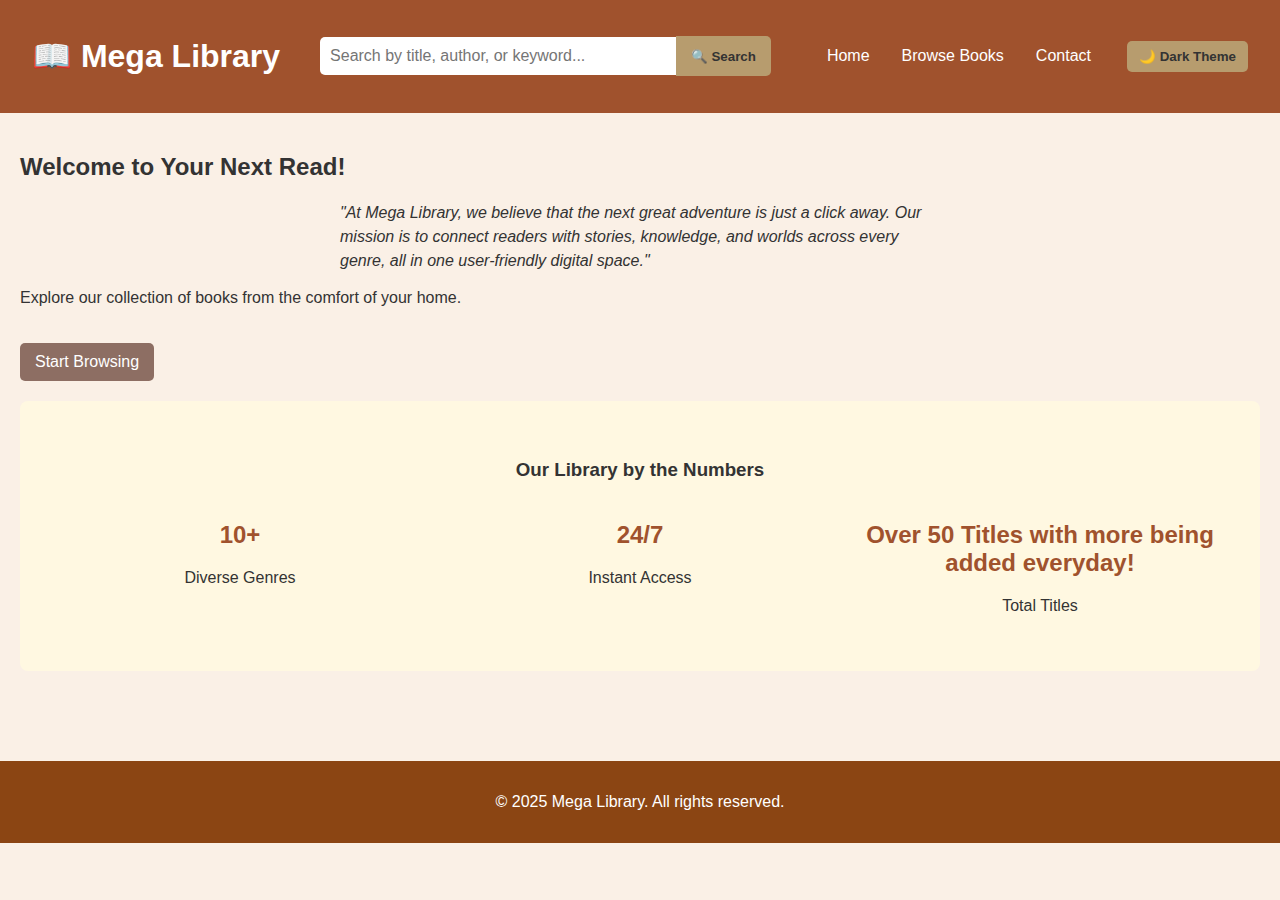
<file: index.html>
<html lang="en">
<head>
    <meta charset="UTF-8">
    <meta name="viewport" content="width=device-width, initial-scale=1.0">
    <title>Mega Library - Home</title>
    <link rel="stylesheet" href="style.css">
</head>
<body>

    <header>
    	<h1><a href="index.html" style="color: white; text-decoration: none;">📖 Mega Library</a></h1>
    
    	<div class="search-container">
        	<input type="text" id="search-input" placeholder="Search by title, author, or keyword...">
        	<button id="search-btn">🔍 Search</button>
    	</div>
    	<nav>
        	<ul>
            		<li><a href="index.html">Home</a></li>
            		<li><a href="browse.html">Browse Books</a></li>
            		<li><a href="contact.html">Contact</a></li>
        	</ul>
    	</nav>
        <button id="dark-mode-toggle" style="background-color: #B79C6E; color: #333; margin-top: 0; padding: 8px 12px; font-weight: bold;">🌙 Dark Theme</button>
     </header>

    <main>
        <section id="hero">
            <h2>Welcome to Your Next Read!</h2>
            
            <p style="font-style: italic; max-width: 600px; margin: 15px auto; line-height: 1.5;">
                "At Mega Library, we believe that the next great adventure is just a click away. Our mission is to connect readers with stories, knowledge, and worlds across every genre, all in one user-friendly digital space."
            </p>
            <p>Explore our collection of books from the comfort of your home.</p>
            
            <a href="browse.html" class="cta-link">Start Browsing</a>
            
        </section>
        <section id="quick-stats" style="padding: 40px 20px; text-align: center; background-color: #FFF8E1; margin: 20px 0; border-radius: 8px;">
            <h3>Our Library by the Numbers</h3>
            <div style="display: flex; justify-content: space-around; margin-top: 20px;">
                <div style="flex: 1;">
                    <h2 style="color: #A0522D;">10+</h2>
                    <p>Diverse Genres</p>
                </div>
                <div style="flex: 1;">
                    <h2 style="color: #A0522D;">24/7</h2>
                    <p>Instant Access</p>
                </div>
                <div style="flex: 1;">
                    <h2 style="color: #A0522D;">Over 50 Titles with more being added everyday!</h2>
                    <p>Total Titles</p>
                </div>
            </div>
        </section>
        </main>

    <footer>
        <p>&copy; 2025 Mega Library. All rights reserved.</p>
    </footer>

    <script src="script.js"></script>
</body>
</html>
</file>
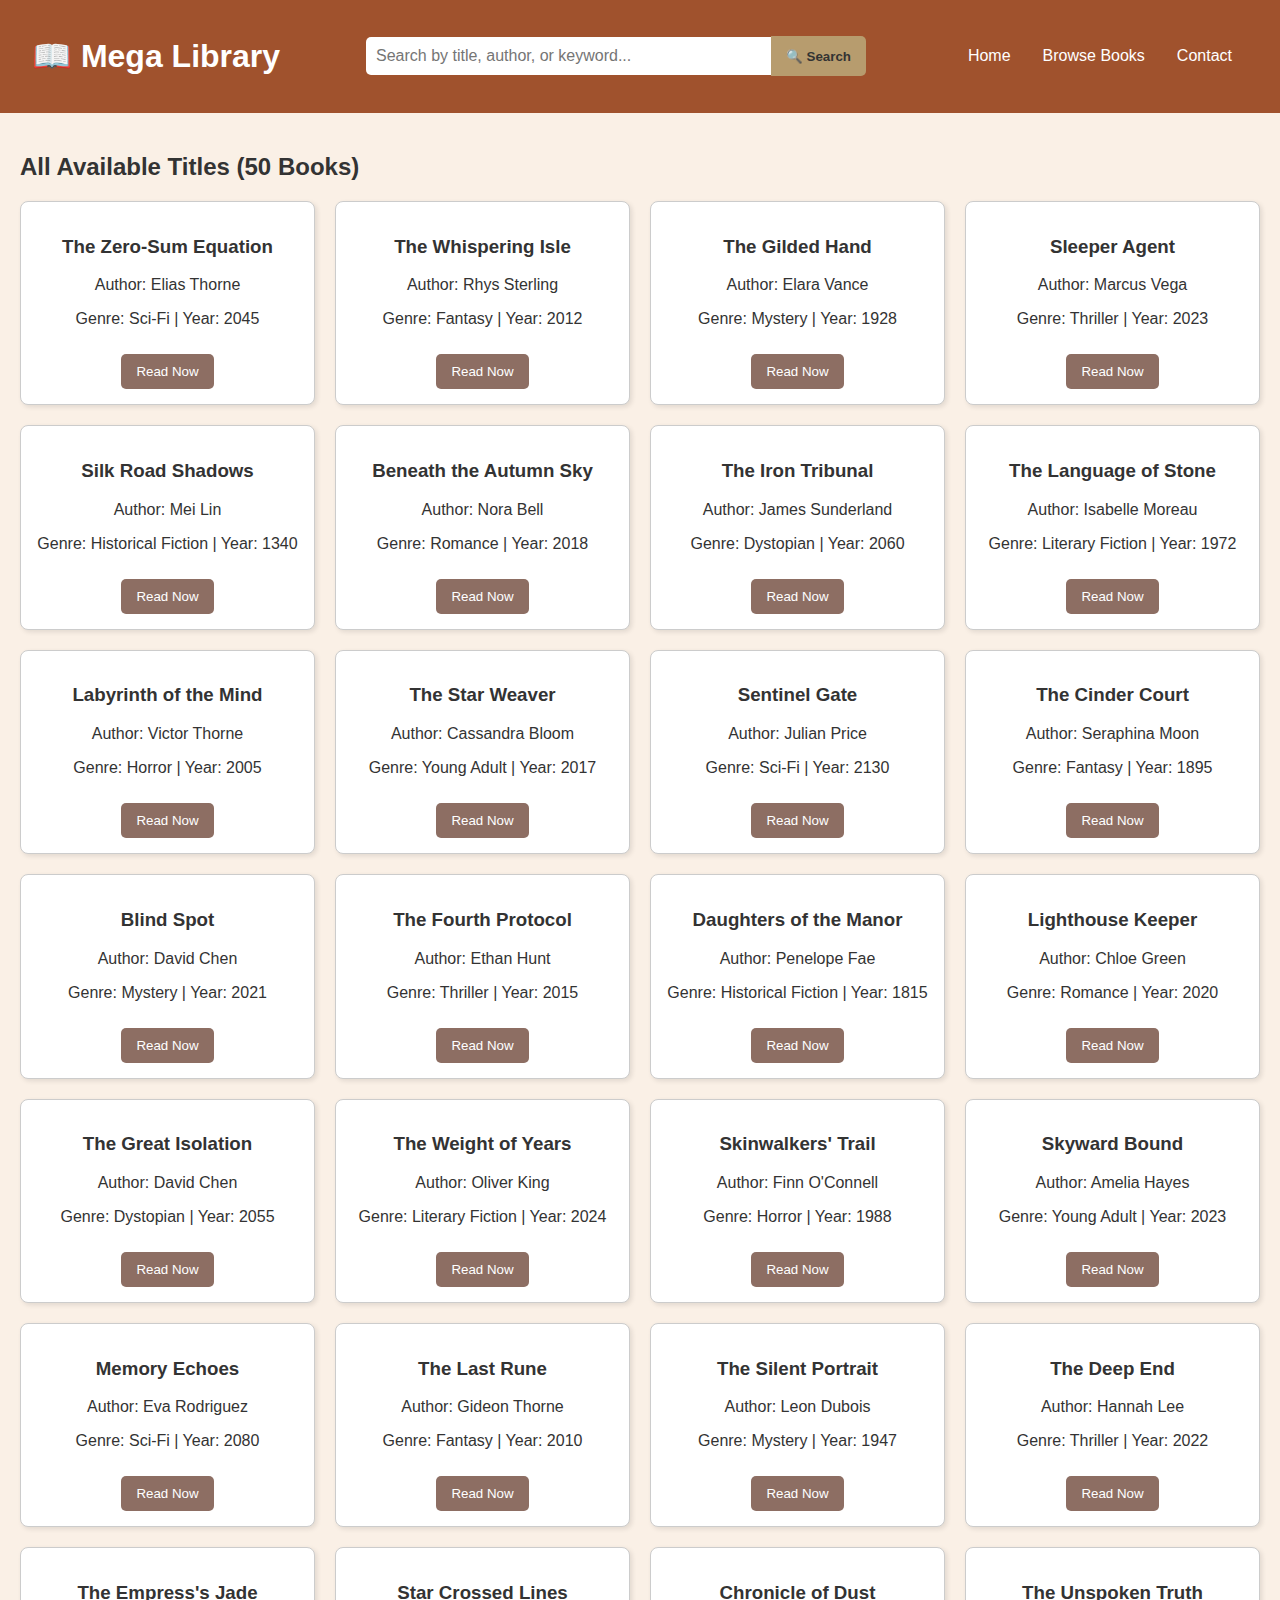
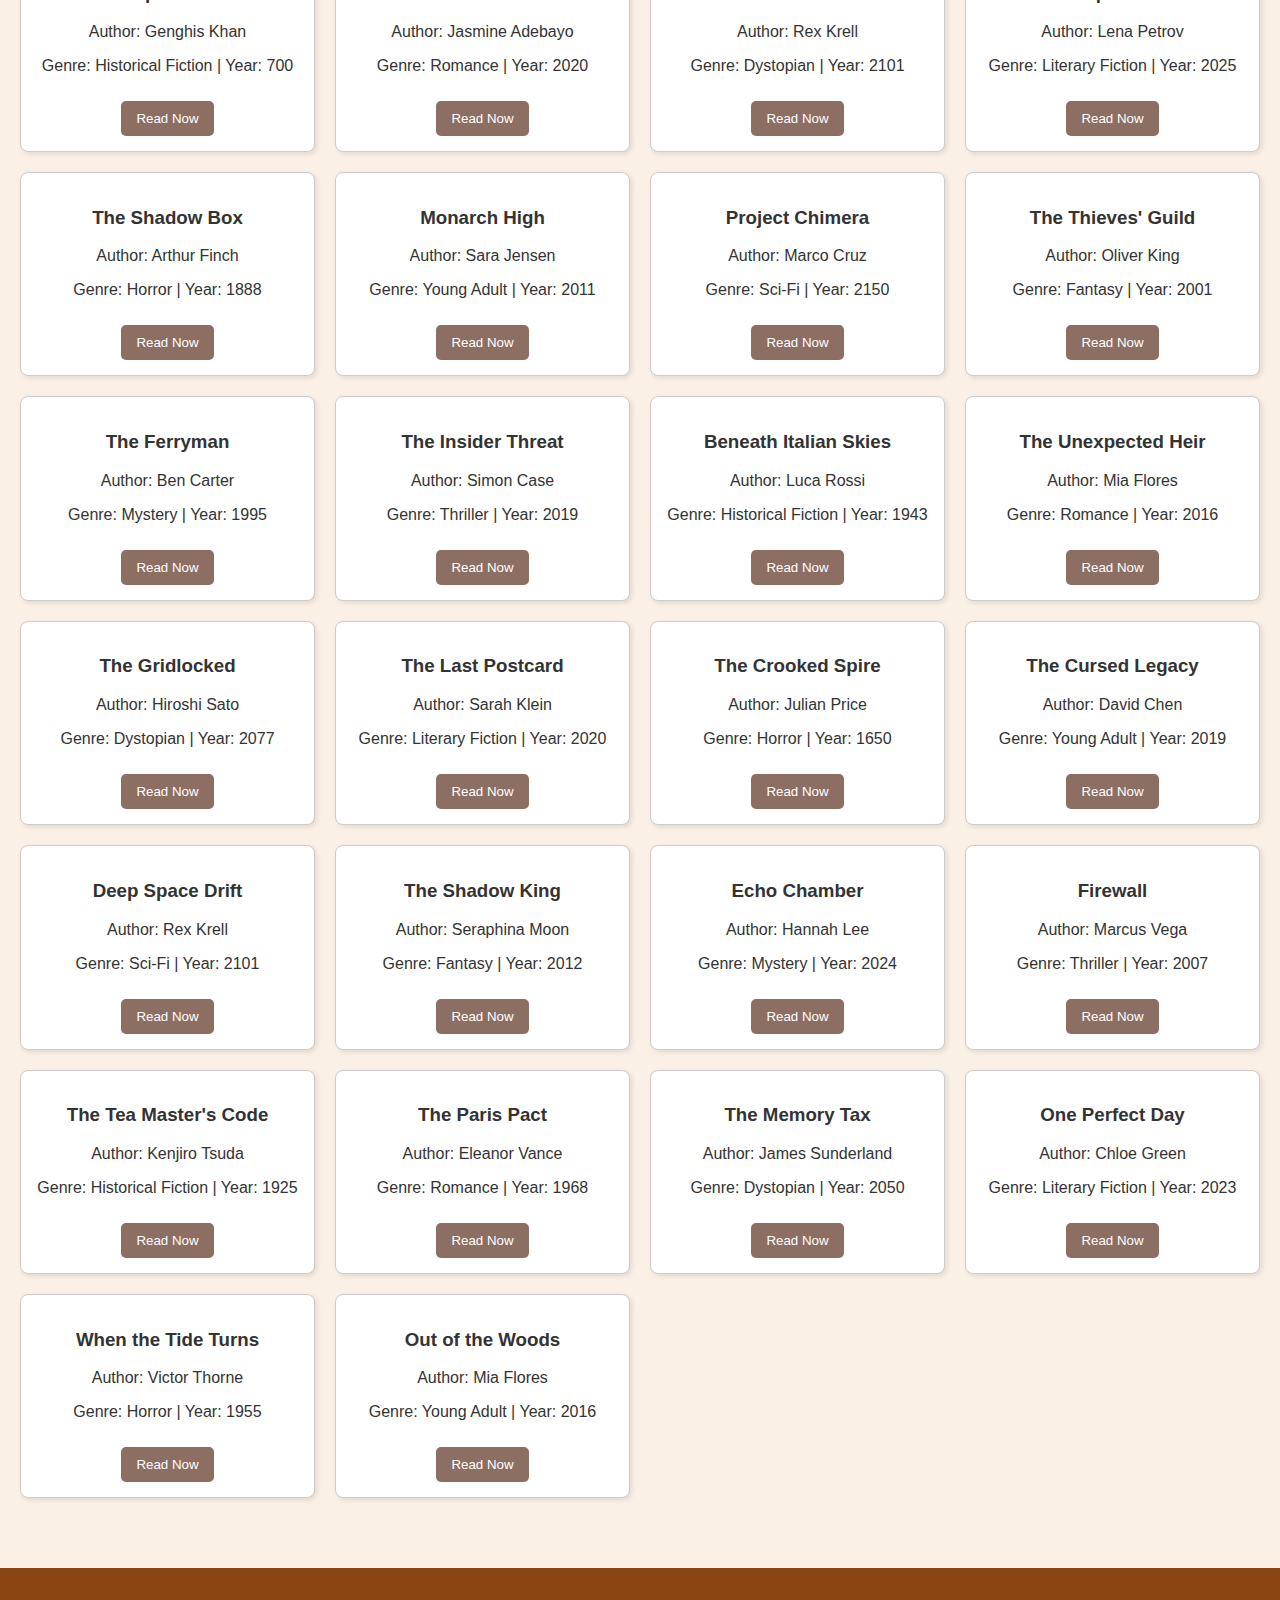
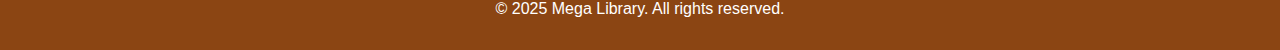
<file: browse.html>
<html lang="en">
<head>
    <meta charset="UTF-8">
    <meta name="viewport" content="width=device-width, initial-scale=1.0">
    <title>Mega Library - Browse</title>
    <link rel="stylesheet" href="style.css">
</head>
<body>

    <header>
    	<h1><a href="index.html" style="color: white; text-decoration: none;">📖 Mega Library</a></h1>
    
    	<div class="search-container">
        	<input type="text" id="search-input" placeholder="Search by title, author, or keyword...">
        	<button id="search-btn">🔍 Search</button>
    	</div>
    	<nav>
        	<ul>
            		<li><a href="index.html">Home</a></li>
            		<li><a href="browse.html">Browse Books</a></li>
            		<li><a href="contact.html">Contact</a></li>
        	</ul>
    	</nav>
     </header>

    <main>
        <section id="book-viewer" style="display:none; padding: 20px; border: 1px solid #A0522D; border-radius: 8px; margin-bottom: 20px; background-color: #FFF8E1;">
            <h3>Currently Reading: <span id="viewer-title"></span></h3>
            <p>Author: <span id="viewer-author"></span></p>
            <p>Genre: <span id="viewer-genre"></span></p>
            <p>Year: <span id="viewer-year"></span></p>
            <h4>Description:</h4>
            <p id="viewer-description"></p>
            <button id="viewer-close-btn" style="background-color: #dc3545;">Close Book</button>
        </section>
        
        <section id="featured-books">
            <h2>All Available Titles (50 Books)</h2>
            <div class="book-list">
                <div class="book-card" data-book-id="1">
                    <h3>The Zero-Sum Equation</h3>
                    <p>Author: Elias Thorne</p>
                    <p>Genre: Sci-Fi | Year: 2045</p>
                    <div class="book-description" style="display:none;">A mathematician discovers a glitch in reality that threatens to erase all past events.</div>
                    <button class="read-btn">Read Now</button>
                </div>

                <div class="book-card" data-book-id="2">
                    <h3>The Whispering Isle</h3>
                    <p>Author: Rhys Sterling</p>
                    <p>Genre: Fantasy | Year: 2012</p>
                    <div class="book-description" style="display:none;">A young cartographer finds a hidden continent where magic is woven into the weather.</div>
                    <button class="read-btn">Read Now</button>
                </div>

                <div class="book-card" data-book-id="3">
                    <h3>The Gilded Hand</h3>
                    <p>Author: Elara Vance</p>
                    <p>Genre: Mystery | Year: 1928</p>
                    <div class="book-description" style="display:none;">A private investigator in Prohibition-era Chicago hunts for a missing diamond and a deadly secret.</div>
                    <button class="read-btn">Read Now</button>
                </div>

                <div class="book-card" data-book-id="4">
                    <h3>Sleeper Agent</h3>
                    <p>Author: Marcus Vega</p>
                    <p>Genre: Thriller | Year: 2023</p>
                    <div class="book-description" style="display:none;">An amnesiac woman realizes she is a highly trained operative being hunted by her former handler.</div>
                    <button class="read-btn">Read Now</button>
                </div>

                <div class="book-card" data-book-id="5">
                    <h3>Silk Road Shadows</h3>
                    <p>Author: Mei Lin</p>
                    <p>Genre: Historical Fiction | Year: 1340</p>
                    <div class="book-description" style="display:none;">A Persian merchant navigates the treacherous politics and plague along the ancient trade route.</div>
                    <button class="read-btn">Read Now</button>
                </div>

                <div class="book-card" data-book-id="6">
                    <h3>Beneath the Autumn Sky</h3>
                    <p>Author: Nora Bell</p>
                    <p>Genre: Romance | Year: 2018</p>
                    <div class="book-description" style="display:none;">Two childhood rivals reconnect years later to save a beloved, dilapidated community center.</div>
                    <button class="read-btn">Read Now</button>
                </div>

                <div class="book-card" data-book-id="7">
                    <h3>The Iron Tribunal</h3>
                    <p>Author: James Sunderland</p>
                    <p>Genre: Dystopian | Year: 2060</p>
                    <div class="book-description" style="display:none;">Citizens live under the thumb of an AI judge, until one hacker finds a way to appeal the system.</div>
                    <button class="read-btn">Read Now</button>
                </div>

                <div class="book-card" data-book-id="8">
                    <h3>The Language of Stone</h3>
                    <p>Author: Isabelle Moreau</p>
                    <p>Genre: Literary Fiction | Year: 1972</p>
                    <div class="book-description" style="display:none;">A contemplative novel about an architect who finds solace and meaning in the history of buildings.</div>
                    <button class="read-btn">Read Now</button>
                </div>

                <div class="book-card" data-book-id="9">
                    <h3>Labyrinth of the Mind</h3>
                    <p>Author: Victor Thorne</p>
                    <p>Genre: Horror | Year: 2005</p>
                    <div class="book-description" style="display:none;">A neuroscientist volunteers for an experimental sleep study that traps him in a shared, terrifying nightmare.</div>
                    <button class="read-btn">Read Now</button>
                </div>

                <div class="book-card" data-book-id="10">
                    <h3>The Star Weaver</h3>
                    <p>Author: Cassandra Bloom</p>
                    <p>Genre: Young Adult | Year: 2017</p>
                    <div class="book-description" style="display:none;">A teenage girl discovers she can manipulate starlight and must use her power to save her small town.</div>
                    <button class="read-btn">Read Now</button>
                </div>

                <div class="book-card" data-book-id="11">
                    <h3>Sentinel Gate</h3>
                    <p>Author: Julian Price</p>
                    <p>Genre: Sci-Fi | Year: 2130</p>
                    <div class="book-description" style="display:none;">An exploratory crew crosses a newly discovered wormhole, leading to an immediate galactic conflict.</div>
                    <button class="read-btn">Read Now</button>
                </div>

                <div class="book-card" data-book-id="12">
                    <h3>The Cinder Court</h3>
                    <p>Author: Seraphina Moon</p>
                    <p>Genre: Fantasy | Year: 1895</p>
                    <div class="book-description" style="display:none;">A humble kitchen maid discovers she is the rightful heir to a magical kingdom ruled by fire spirits.</div>
                    <button class="read-btn">Read Now</button>
                </div>

                <div class="book-card" data-book-id="13">
                    <h3>Blind Spot</h3>
                    <p>Author: David Chen</p>
                    <p>Genre: Mystery | Year: 2021</p>
                    <div class="book-description" style="display:none;">A celebrated journalist witnesses a crime but can't remember the face of the perpetrator.</div>
                    <button class="read-btn">Read Now</button>
                </div>

                <div class="book-card" data-book-id="14">
                    <h3>The Fourth Protocol</h3>
                    <p>Author: Ethan Hunt</p>
                    <p>Genre: Thriller | Year: 2015</p>
                    <div class="book-description" style="display:none;">A cybersecurity expert must race against the clock to prevent a global infrastructure shutdown.</div>
                    <button class="read-btn">Read Now</button>
                </div>

                <div class="book-card" data-book-id="15">
                    <h3>Daughters of the Manor</h3>
                    <p>Author: Penelope Fae</p>
                    <p>Genre: Historical Fiction | Year: 1815</p>
                    <div class="book-description" style="display:none;">A sweeping saga of two sisters vying for social standing and true love in Regency England.</div>
                    <button class="read-btn">Read Now</button>
                </div>

                <div class="book-card" data-book-id="16">
                    <h3>Lighthouse Keeper</h3>
                    <p>Author: Chloe Green</p>
                    <p>Genre: Romance | Year: 2020</p>
                    <div class="book-description" style="display:none;">A widow finds unexpected romance with the mysterious new keeper of the isolated coastal lighthouse.</div>
                    <button class="read-btn">Read Now</button>
                </div>

                <div class="book-card" data-book-id="17">
                    <h3>The Great Isolation</h3>
                    <p>Author: David Chen</p>
                    <p>Genre: Dystopian | Year: 2055</p>
                    <div class="book-description" style="display:none;">The world is divided into safe zones, and a young scavenger seeks passage across the hostile border.</div>
                    <button class="read-btn">Read Now</button>
                </div>

                <div class="book-card" data-book-id="18">
                    <h3>The Weight of Years</h3>
                    <p>Author: Oliver King</p>
                    <p>Genre: Literary Fiction | Year: 2024</p>
                    <div class="book-description" style="display:none;">An intergenerational tale focusing on how small decisions impact a family across five decades.</div>
                    <button class="read-btn">Read Now</button>
                </div>

                <div class="book-card" data-book-id="19">
                    <h3>Skinwalkers' Trail</h3>
                    <p>Author: Finn O'Connell</p>
                    <p>Genre: Horror | Year: 1988</p>
                    <div class="book-description" style="display:none;">A camping trip in the Arizona desert turns deadly as the friends realize they are being hunted by local folklore creatures.</div>
                    <button class="read-btn">Read Now</button>
                </div>

                <div class="book-card" data-book-id="20">
                    <h3>Skyward Bound</h3>
                    <p>Author: Amelia Hayes</p>
                    <p>Genre: Young Adult | Year: 2023</p>
                    <div class="book-description" style="display:none;">Teens compete in a perilous aerial race around the globe, where only the strongest survive.</div>
                    <button class="read-btn">Read Now</button>
                </div>

                <div class="book-card" data-book-id="21">
                    <h3>Memory Echoes</h3>
                    <p>Author: Eva Rodriguez</p>
                    <p>Genre: Sci-Fi | Year: 2080</p>
                    <div class="book-description" style="display:none;">Technology allows people to experience the memories of others, blurring the lines of identity.</div>
                    <button class="read-btn">Read Now</button>
                </div>

                <div class="book-card" data-book-id="22">
                    <h3>The Last Rune</h3>
                    <p>Author: Gideon Thorne</p>
                    <p>Genre: Fantasy | Year: 2010</p>
                    <div class="book-description" style="display:none;">A disillusioned warrior is tasked with protecting the final source of ancient magic from a dark cult.</div>
                    <button class="read-btn">Read Now</button>
                </div>

                <div class="book-card" data-book-id="23">
                    <h3>The Silent Portrait</h3>
                    <p>Author: Leon Dubois</p>
                    <p>Genre: Mystery | Year: 1947</p>
                    <div class="book-description" style="display:none;">A French art restorer realizes a famous painting holds clues to a post-WWII espionage plot.</div>
                    <button class="read-btn">Read Now</button>
                </div>

                <div class="book-card" data-book-id="24">
                    <h3>The Deep End</h3>
                    <p>Author: Hannah Lee</p>
                    <p>Genre: Thriller | Year: 2022</p>
                    <div class="book-description" style="display:none;">A disgraced former Olympic swimmer is pulled back into the spotlight when a body is found in the city pool.</div>
                    <button class="read-btn">Read Now</button>
                </div>

                <div class="book-card" data-book-id="25">
                    <h3>The Empress's Jade</h3>
                    <p>Author: Genghis Khan</p>
                    <p>Genre: Historical Fiction | Year: 700</p>
                    <div class="book-description" style="display:none;">The rise and fall of a powerful Tang Dynasty Empress as seen through the eyes of her personal servant.</div>
                    <button class="read-btn">Read Now</button>
                </div>

                <div class="book-card" data-book-id="26">
                    <h3>Star Crossed Lines</h3>
                    <p>Author: Jasmine Adebayo</p>
                    <p>Genre: Romance | Year: 2020</p>
                    <div class="book-description" style="display:none;">A witty editor is forced to collaborate with a grumpy sci-fi writer on a cross-genre project.</div>
                    <button class="read-btn">Read Now</button>
                </div>

                <div class="book-card" data-book-id="27">
                    <h3>Chronicle of Dust</h3>
                    <p>Author: Rex Krell</p>
                    <p>Genre: Dystopian | Year: 2101</p>
                    <div class="book-description" style="display:none;">Earth is covered in toxic fallout, and civilization survives in massive underground vault-cities.</div>
                    <button class="read-btn">Read Now</button>
                </div>

                <div class="book-card" data-book-id="28">
                    <h3>The Unspoken Truth</h3>
                    <p>Author: Lena Petrov</p>
                    <p>Genre: Literary Fiction | Year: 2025</p>
                    <div class="book-description" style="display:none;">A powerful novel examining the complex dynamics of a seemingly perfect family vacation.</div>
                    <button class="read-btn">Read Now</button>
                </div>

                <div class="book-card" data-book-id="29">
                    <h3>The Shadow Box</h3>
                    <p>Author: Arthur Finch</p>
                    <p>Genre: Horror | Year: 1888</p>
                    <div class="book-description" style="display:none;">A Victorian gentleman collects cursed objects, which begin to exert a dark, malevolent influence.</div>
                    <button class="read-btn">Read Now</button>
                </div>

                <div class="book-card" data-book-id="30">
                    <h3>Monarch High</h3>
                    <p>Author: Sara Jensen</p>
                    <p>Genre: Young Adult | Year: 2011</p>
                    <div class="book-description" style="display:none;">A diverse group of high school students must put aside their differences to expose corruption at their elite school.</div>
                    <button class="read-btn">Read Now</button>
                </div>

                <div class="book-card" data-book-id="31">
                    <h3>Project Chimera</h3>
                    <p>Author: Marco Cruz</p>
                    <p>Genre: Sci-Fi | Year: 2150</p>
                    <div class="book-description" style="display:none;">Genetic engineering has spiraled out of control, creating hybrid soldiers with unpredictable loyalty.</div>
                    <button class="read-btn">Read Now</button>
                </div>

                <div class="book-card" data-book-id="32">
                    <h3>The Thieves' Guild</h3>
                    <p>Author: Oliver King</p>
                    <p>Genre: Fantasy | Year: 2001</p>
                    <div class="book-description" style="display:none;">A master pickpocket is forced into the role of savior after accidentally stealing a magical artifact.</div>
                    <button class="read-btn">Read Now</button>
                </div>

                <div class="book-card" data-book-id="33">
                    <h3>The Ferryman</h3>
                    <p>Author: Ben Carter</p>
                    <p>Genre: Mystery | Year: 1995</p>
                    <div class="book-description" style="display:none;">A small-town police chief investigates a series of murders linked to a local river and its moody ferry operator.</div>
                    <button class="read-btn">Read Now</button>
                </div>

                <div class="book-card" data-book-id="34">
                    <h3>The Insider Threat</h3>
                    <p>Author: Simon Case</p>
                    <p>Genre: Thriller | Year: 2019</p>
                    <div class="book-description" style="display:none;">A corporate lawyer uncovers massive fraud that goes all the way to the top of her global firm.</div>
                    <button class="read-btn">Read Now</button>
                </div>

                <div class="book-card" data-book-id="35">
                    <h3>Beneath Italian Skies</h3>
                    <p>Author: Luca Rossi</p>
                    <p>Genre: Historical Fiction | Year: 1943</p>
                    <div class="book-description" style="display:none;">The story of a young man secretly aiding Jewish families escape occupied Rome.</div>
                    <button class="read-btn">Read Now</button>
                </div>

                <div class="book-card" data-book-id="36">
                    <h3>The Unexpected Heir</h3>
                    <p>Author: Mia Flores</p>
                    <p>Genre: Romance | Year: 2016</p>
                    <div class="book-description" style="display:none;">A struggling artist inherits a sprawling Scottish castle and clashes with the resident, handsome groundskeeper.</div>
                    <button class="read-btn">Read Now</button>
                </div>

                <div class="book-card" data-book-id="37">
                    <h3>The Gridlocked</h3>
                    <p>Author: Hiroshi Sato</p>
                    <p>Genre: Dystopian | Year: 2077</p>
                    <div class="book-description" style="display:none;">Citizens are permanently tethered to the city's digital network, but one group seeks to disconnect.</div>
                    <button class="read-btn">Read Now</button>
                </div>

                <div class="book-card" data-book-id="38">
                    <h3>The Last Postcard</h3>
                    <p>Author: Sarah Klein</p>
                    <p>Genre: Literary Fiction | Year: 2020</p>
                    <div class="book-description" style="display:none;">A woman attempts to retrace the steps of her grandmother using only a series of cryptic vintage postcards.</div>
                    <button class="read-btn">Read Now</button>
                </div>

                <div class="book-card" data-book-id="39">
                    <h3>The Crooked Spire</h3>
                    <p>Author: Julian Price</p>
                    <p>Genre: Horror | Year: 1650</p>
                    <div class="book-description" style="display:none;">A historical village is tormented by a series of monstrous appearances following a local witch trial.</div>
                    <button class="read-btn">Read Now</button>
                </div>

                <div class="book-card" data-book-id="40">
                    <h3>The Cursed Legacy</h3>
                    <p>Author: David Chen</p>
                    <p>Genre: Young Adult | Year: 2019</p>
                    <div class="book-description" style="display:none;">Two high school rivals must team up to break a generations-old curse placed upon their families.</div>
                    <button class="read-btn">Read Now</button>
                </div>

                <div class="book-card" data-book-id="41">
                    <h3>Deep Space Drift</h3>
                    <p>Author: Rex Krell</p>
                    <p>Genre: Sci-Fi | Year: 2101</p>
                    <div class="book-description" style="display:none;">A lone freighter captain finds an abandoned alien vessel with technology far beyond human comprehension.</div>
                    <button class="read-btn">Read Now</button>
                </div>

                <div class="book-card" data-book-id="42">
                    <h3>The Shadow King</h3>
                    <p>Author: Seraphina Moon</p>
                    <p>Genre: Fantasy | Year: 2012</p>
                    <div class="book-description" style="display:none;">A rebellion rises against a tyrannical ruler who uses darkness magic to control his subjects.</div>
                    <button class="read-btn">Read Now</button>
                </div>

                <div class="book-card" data-book-id="43">
                    <h3>Echo Chamber</h3>
                    <p>Author: Hannah Lee</p>
                    <p>Genre: Mystery | Year: 2024</p>
                    <div class="book-description" style="display:none;">A podcaster investigates a decade-old missing person case and starts receiving strange, anonymous messages.</div>
                    <button class="read-btn">Read Now</button>
                </div>

                <div class="book-card" data-book-id="44">
                    <h3>Firewall</h3>
                    <p>Author: Marcus Vega</p>
                    <p>Genre: Thriller | Year: 2007</p>
                    <div class="book-description" style="display:none;">The director of the National Security Agency becomes the target of an unknown, brilliant foreign agent.</div>
                    <button class="read-btn">Read Now</button>
                </div>

                <div class="book-card" data-book-id="45">
                    <h3>The Tea Master's Code</h3>
                    <p>Author: Kenjiro Tsuda</p>
                    <p>Genre: Historical Fiction | Year: 1925</p>
                    <div class="book-description" style="display:none;">A Japanese family tries to preserve their ancient tea ceremony traditions amidst rapid modernization.</div>
                    <button class="read-btn">Read Now</button>
                </div>

                <div class="book-card" data-book-id="46">
                    <h3>The Paris Pact</h3>
                    <p>Author: Eleanor Vance</p>
                    <p>Genre: Romance | Year: 1968</p>
                    <div class="book-description" style="display:none;">A young American diplomat and a French journalist fall in love during the Cold War tension in Paris.</div>
                    <button class="read-btn">Read Now</button>
                </div>

                <div class="book-card" data-book-id="47">
                    <h3>The Memory Tax</h3>
                    <p>Author: James Sunderland</p>
                    <p>Genre: Dystopian | Year: 2050</p>
                    <div class="book-description" style="display:none;">Citizens must pay a fee to keep their personal memories, leading to a black market for remembrance.</div>
                    <button class="read-btn">Read Now</button>
                </div>

                <div class="book-card" data-book-id="48">
                    <h3>One Perfect Day</h3>
                    <p>Author: Chloe Green</p>
                    <p>Genre: Literary Fiction | Year: 2023</p>
                    <div class="book-description" style="display:none;">A deeply emotional look at a single, pivotal day in the lives of five strangers living in the same neighborhood.</div>
                    <button class="read-btn">Read Now</button>
                </div>

                <div class="book-card" data-book-id="49">
                    <h3>When the Tide Turns</h3>
                    <p>Author: Victor Thorne</p>
                    <p>Genre: Horror | Year: 1955</p>
                    <div class="book-description" style="display:none;">A group of friends vacationing at a beach house realize the ocean is actively hostile to human life.</div>
                    <button class="read-btn">Read Now</button>
                </div>

                <div class="book-card" data-book-id="50">
                    <h3>Out of the Woods</h3>
                    <p>Author: Mia Flores</p>
                    <p>Genre: Young Adult | Year: 2016</p>
                    <div class="book-description" style="display:none;">A girl who was rescued after being lost in the wilderness struggles to adapt to normal life while hiding a magical secret.</div>
                    <button class="read-btn">Read Now</button>
                </div>
                </div>
        </section>
    </main>

    <footer>
        <p>&copy; 2025 Mega Library. All rights reserved.</p>
    </footer>

    <script src="script.js"></script>
</body>
</html>
</file>
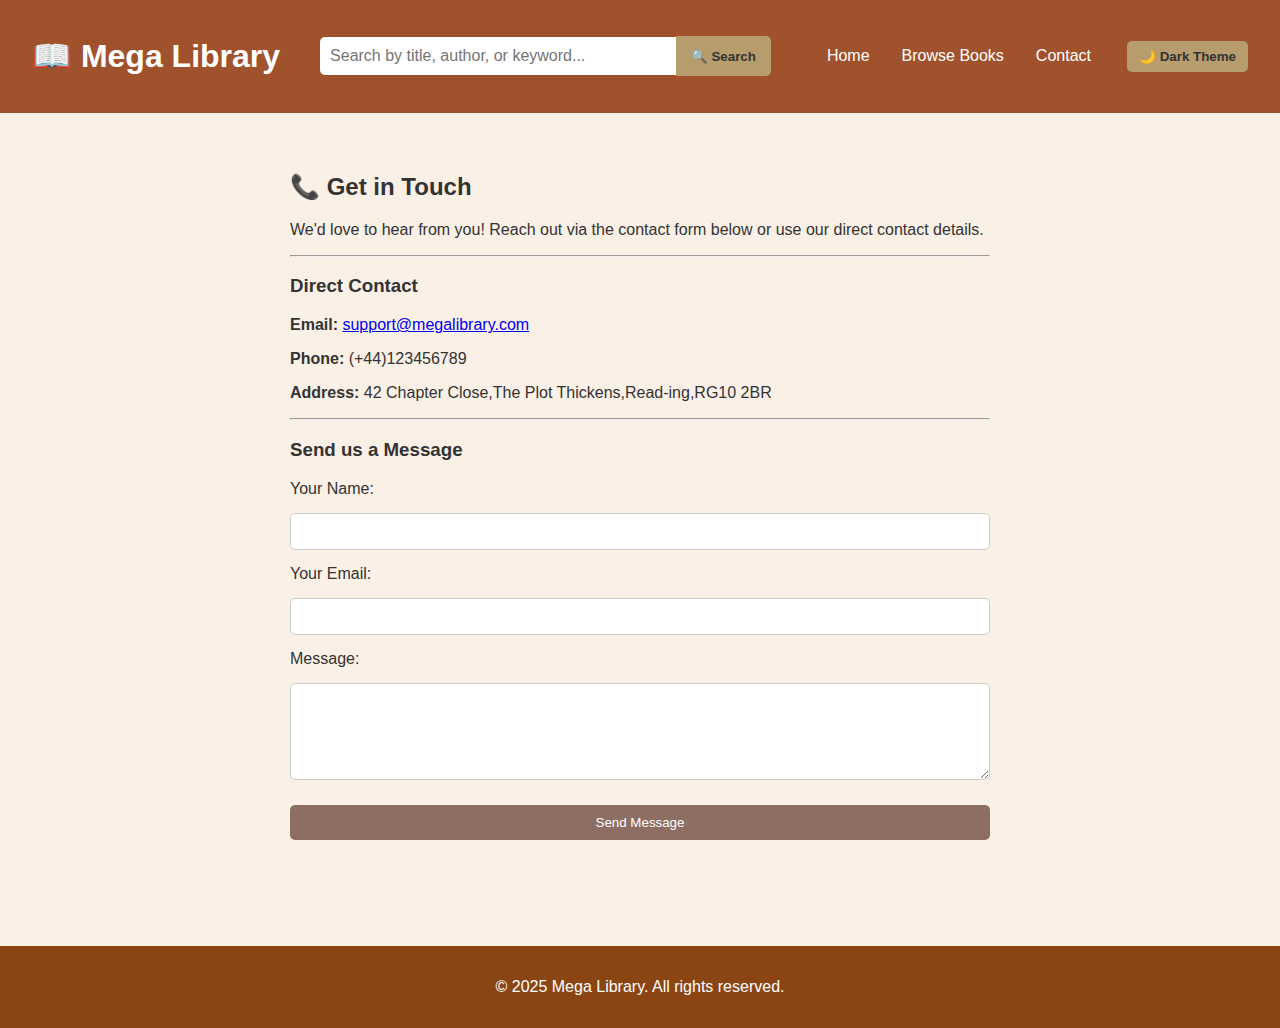
<file: contact.html>
<html lang="en">
<head>
    <meta charset="UTF-8">
    <meta name="viewport" content="width=device-width, initial-scale=1.0">
    <title>Mega Library - Contact Us</title>
    <link rel="stylesheet" href="style.css">
</head>
<body>

    <header>
    	<h1><a href="index.html" style="color: white; text-decoration: none;">📖 Mega Library</a></h1>
    
    	<div class="search-container">
        	<input type="text" id="search-input" placeholder="Search by title, author, or keyword...">
        	<button id="search-btn">🔍 Search</button>
    	</div>
    	<nav>
        	<ul>
            		<li><a href="index.html">Home</a></li>
            		<li><a href="browse.html">Browse Books</a></li>
            		<li><a href="contact.html">Contact</a></li>
        	</ul>
    	</nav>
        <button id="dark-mode-toggle" style="background-color: #B79C6E; color: #333; margin-top: 0; padding: 8px 12px; font-weight: bold;">🌙 Dark Theme</button>
     </header>

    <main>
        <section id="contact-info" style="padding: 20px; max-width: 700px; margin: auto;">
            <h2>📞 Get in Touch</h2>
            <p>We'd love to hear from you! Reach out via the contact form below or use our direct contact details.</p>
            
            <hr>

            <h3>Direct Contact</h3>
            <p><strong>Email:</strong> <a href="mailto:support@megalibrary.com">support@megalibrary.com</a> </p>
            <p><strong>Phone:</strong> (+44)123456789  </p>
            <p><strong>Address:</strong> 42 Chapter Close,The Plot Thickens,Read-ing,RG10 2BR</p>

            <hr>
            
            <h3>Send us a Message</h3>
            <form action="#" method="POST" style="display: flex; flex-direction: column; gap: 15px;">
                <label for="name">Your Name:</label>
                <input type="text" id="name" name="name" required style="padding: 10px; border: 1px solid #ccc; border-radius: 5px;">
                
                <label for="email">Your Email:</label>
                <input type="email" id="email" name="email" required style="padding: 10px; border: 1px solid #ccc; border-radius: 5px;">
                
                <label for="message">Message:</label>
                <textarea id="message" name="message" rows="5" required style="padding: 10px; border: 1px solid #ccc; border-radius: 5px;"></textarea>
                
                <button type="submit">Send Message</button>
            </form>
        </section>
    </main>

    <footer>
        <p>&copy; 2025 Mega Library. All rights reserved.</p>
    </footer>

    <script src="script.js"></script>
</body>

</html>
</file>
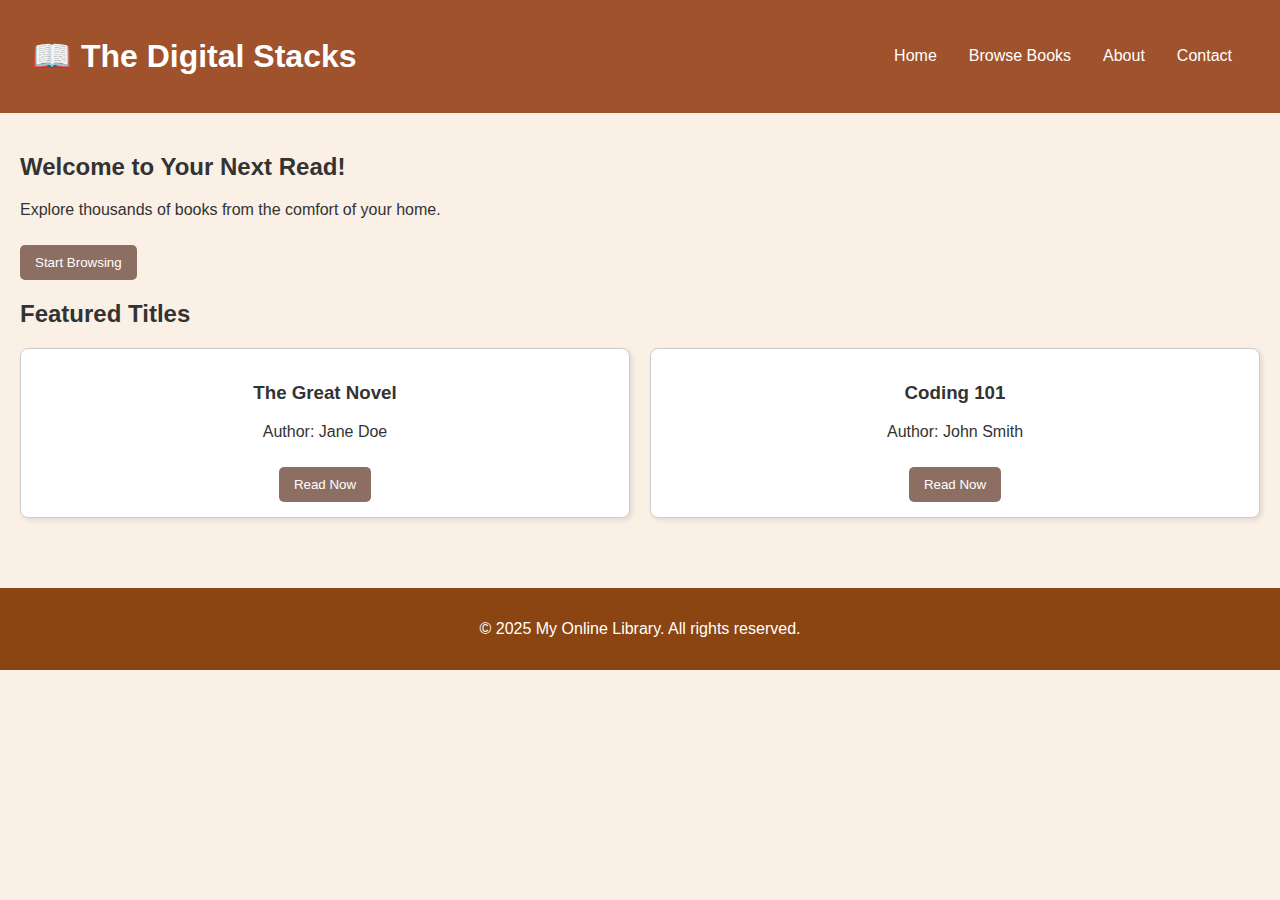
<file: Library.html>
<!DOCTYPE html>
<html lang="en">
<head>
    <meta charset="UTF-8">
    <meta name="viewport" content="width=device-width, initial-scale=1.0">
    <title>My Online Library</title>
    <link rel="stylesheet" href="style.css">
</head>
<body>

    <header>
        <h1>📖 The Digital Stacks</h1>
        <nav>
            <ul>
                <li><a href="#home">Home</a></li>
                <li><a href="#browse">Browse Books</a></li>
                <li><a href="#about">About</a></li>
                <li><a href="#contact">Contact</a></li>
            </ul>
        </nav>
    </header>

    <main>
        <section id="hero">
            <h2>Welcome to Your Next Read!</h2>
            <p>Explore thousands of books from the comfort of your home.</p>
            <button id="cta-button">Start Browsing</button>
        </section>

        <section id="featured-books">
            <h2>Featured Titles</h2>
            <div class="book-list">
                <div class="book-card">
                    <h3>The Great Novel</h3>
                    <p>Author: Jane Doe</p>
                    <button class="read-btn">Read Now</button>
                </div>
                <div class="book-card">
                    <h3>Coding 101</h3>
                    <p>Author: John Smith</p>
                    <button class="read-btn">Read Now</button>
                </div>
            </div>
        </section>
    </main>

    <footer>
        <p>&copy; 2025 My Online Library. All rights reserved.</p>
    </footer>

    <script src="script.js"></script>
</body>
</html>
</file>
<file: style.css>
/* Basic Reset for Consistency */
body {
    font-family: Arial, sans-serif;
    margin: 0;
    padding: 0;
    background-color: #FAF0E6; /* Linen/Pale Tan for a soft, earthy background */
    color: #333;
}

/* Header Styling */
header {
    background-color: #A0522D; /* Sienna / Terracotta Primary Color */
    color: white;
    padding: 1em 2em;
    display: flex;
    justify-content: space-between;
    align-items: center;
    gap: 20px;
}

/* Navigation Styling */
nav ul {
    list-style: none;
    padding: 0;
    margin: 0;
    display: flex;
}

nav li a {
    color: white;
    text-decoration: none;
    padding: 0.5em 1em;
    display: block;
}

nav li a:hover {
    background-color: #8B4513; /* Saddle Brown for hover */
    border-radius: 5px;
}

/* Main Content Layout */
main {
    padding: 20px;
    /* Fixed padding at the bottom to clear the footer */
    padding-bottom: 70px; 
}

/* Featured Books Section */
.book-list {
    display: grid;
    grid-template-columns: repeat(auto-fit, minmax(250px, 1fr));
    gap: 20px;
    margin-top: 20px;
}

.book-card {
    background-color: white;
    border: 1px solid #ccc;
    padding: 15px;
    border-radius: 8px;
    box-shadow: 2px 2px 5px rgba(0, 0, 0, 0.1);
    text-align: center;
}

/* Button Styling (Used for Read Now and Close Book) */
button {
    background-color: #8D6E63; /* Muted Cocoa Brown */
    color: white;
    border: none;
    padding: 10px 15px;
    border-radius: 5px;
    cursor: pointer;
    margin-top: 10px;
}

button:hover {
    background-color: #5D4037; /* Darker Brown for hover */
}

/* Footer Styling */
footer {
    background-color: #8B4513; /* Saddle Brown for Footer */
    color: white;
    text-align: center;
    padding: 1em 0;
    position: static; 
    width: 100%;
}

/* Search Bar Styling */
.search-container {
    display: flex;
    /* FIX 1: Ensures items are perfectly centered vertically within the container */
    align-items: center; 
    margin: 0 20px; 
    flex-grow: 1;
    max-width: 500px;
}

#search-input {
    padding: 10px;
    border: none;
    border-radius: 5px 0 0 5px;
    /* FIX 2: Set box-sizing to include padding in the final element height */
    box-sizing: border-box; 
    width: 100%;
    font-size: 16px;
}

#search-btn {
    background-color: #B79C6E; /* Muted Gold/Brass */
    color: #333;
    border: none;
    padding: 10px 15px;
    border-radius: 0 5px 5px 0;
    cursor: pointer;
    /* Removed default button margin */
    margin-top: 0; 
    font-weight: bold;
    /* FIX 3: Explicitly set height to match the input + padding */
    height: 40px; 
    flex-shrink: 0;
}

/* Book Viewer Styling (on browse.html) */
#book-viewer {
    background-color: #FFF8E1 !important; /* Very Pale Cream */
    border: 1px solid #A0522D !important; /* Border matches the Terracotta primary color */
}

/* Styling for the CTA link (Start Browsing) to make it look like a button */
.cta-link {
    background-color: #8D6E63; /* Same as other buttons */
    color: white;
    text-decoration: none; /* Remove underline */
    border: none;
    padding: 10px 15px;
    border-radius: 5px;
    cursor: pointer;
    margin-top: 20px; /* Add some space below the text */
    display: inline-block; /* Allows padding and margin to work */
}

.cta-link:hover {
    background-color: #5D4037;
}

/* --- DARK THEME STYLES --- */
body.dark-theme {
    background-color: #2e2c2f; /* Very dark charcoal background */
    color: #f0f0f0; /* Light text */
}

body.dark-theme header {
    background-color: #4a3e3d; /* Dark reddish brown for header */
}

body.dark-theme nav li a:hover {
    background-color: #60504d;
}

body.dark-theme footer {
    background-color: #4a3e3d; /* Dark reddish brown for footer */
}

body.dark-theme .book-card {
    background-color: #3f3e40; /* Darker card background */
    border-color: #555;
    box-shadow: 2px 2px 5px rgba(0, 0, 0, 0.4);
}

body.dark-theme h2, body.dark-theme h3 {
    color: #fff; /* Ensure headings are bright white */
}

body.dark-theme .search-container #search-input {
    background-color: #505050;
    color: #f0f0f0;
}

/* Override inline styles for dark theme compatibility */
body.dark-theme #quick-stats {
    background-color: #3f3e40 !important;
    border: none !important;
}
body.dark-theme #quick-stats h2 {
    color: #B79C6E !important; /* Keep the gold accent */
}

body.dark-theme #book-viewer {
    background-color: #3f3e40 !important;
    border: 1px solid #5d4037 !important;
}
</file>
